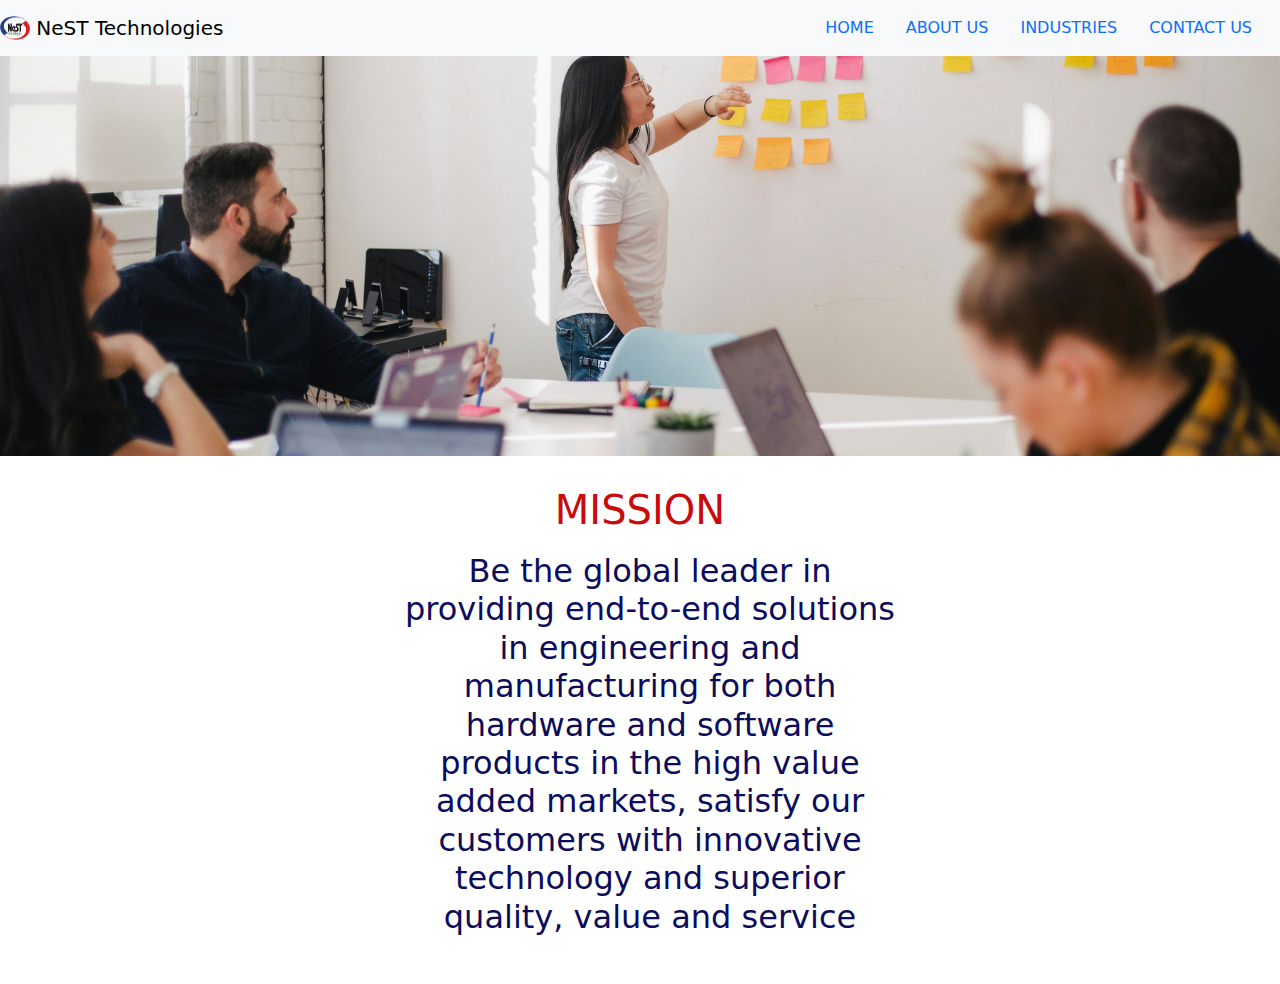
<file: about.html>
<!DOCTYPE html>
<html lang="en">
<head>
    <meta charset="UTF-8">
    <meta name="viewport" content="width=device-width, initial-scale=1.0">
    <title>About us</title>
    <link rel="shortcut icon" href="925611091s.png" type="image/x-icon">
    <link href="https://cdn.jsdelivr.net/npm/bootstrap@5.3.3/dist/css/bootstrap.min.css" rel="stylesheet" integrity="sha384-QWTKZyjpPEjISv5WaRU9OFeRpok6YctnYmDr5pNlyT2bRjXh0JMhjY6hW+ALEwIH" crossorigin="anonymous">
    <link rel="stylesheet" href="about.css">
</head>
<body>
  <nav class="navbar bg-body-tertiary">
    <div class="container-fluid nav">
      <a class="navbar-brand" href="index.html">
        <img src="925611091s.png" alt="Logo" width="30" height="24" class="d-inline-block align-text-top logo">
        NeST Technologies
      </a>
      
  <ul class="nav justify-content-end">
    <li class="nav-item">
      <a class="nav-link active" aria-current="page" href="index.html">HOME</a>
    </li>
    <li class="nav-item">
      <a class="nav-link" href="about.html" target="_blank" class="navlink">ABOUT US</a>
    </li>
    <li class="nav-item">
      <a class="nav-link" href="industries.html" target="_blank">INDUSTRIES</a>
    </li>
    <li class="nav-item">
      <a class="nav-link" href="contact.html" target="_blank">CONTACT US</a>
    </li>
  </ul>
    </div>
  </nav>

  <!-- image -->

  <img src="team.jpg" alt="team" class="img">
  <!-- heading -->
  <h1 class="hh1">MISSION</h1>

  <center><div class="h2">
  <h2 class="hh2">Be the global leader in providing end-to-end solutions in engineering and manufacturing for both hardware and software products in the high value added markets, satisfy our customers with innovative technology and superior quality, value and service</h2>
</div>
</center>
<br>
<p>
  
</p>

</body>
</html>
</file>
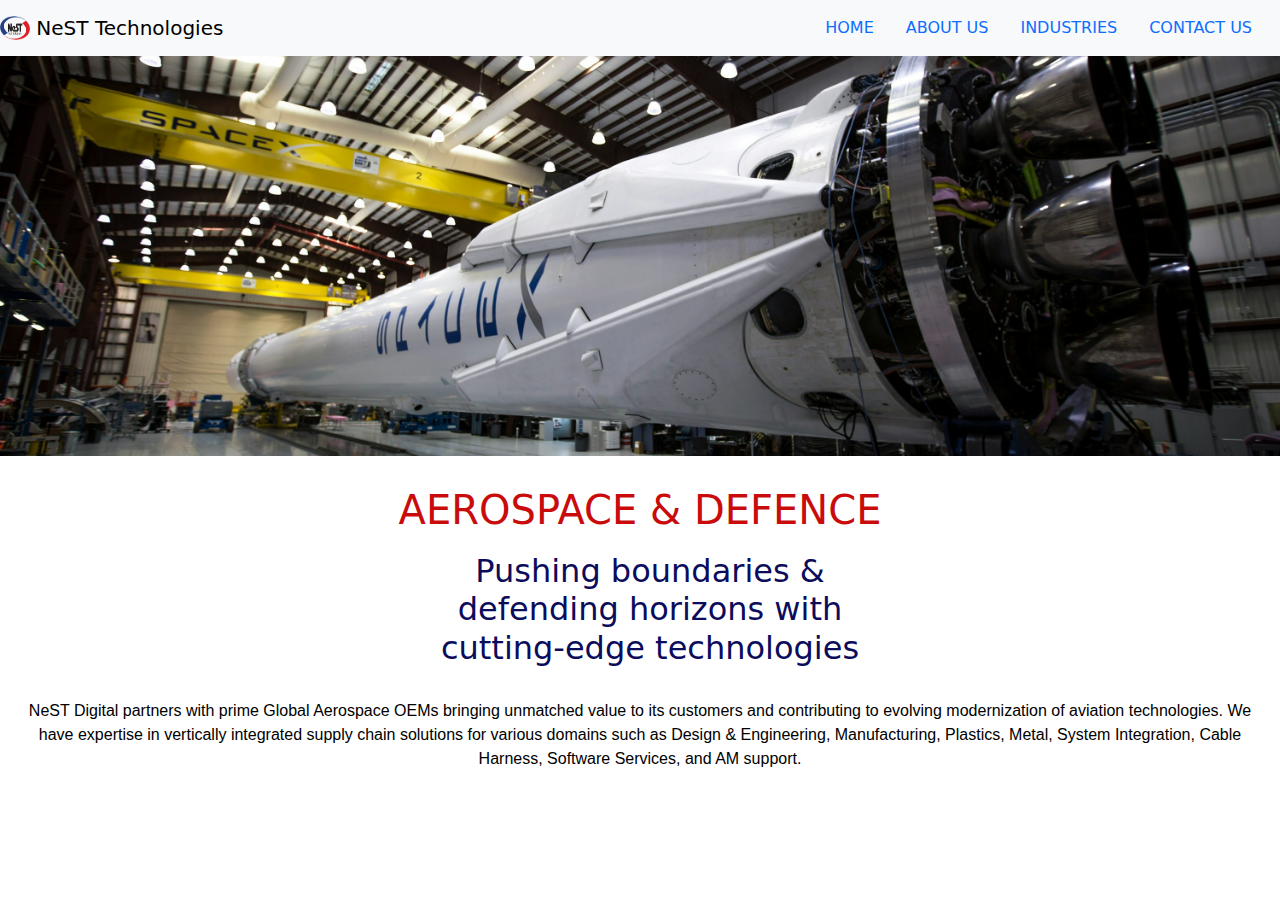
<file: aerospace.html>
<!DOCTYPE html>
<html lang="en">
<head>
    <meta charset="UTF-8">
    <meta name="viewport" content="width=device-width, initial-scale=1.0">
    <title>Aerospace</title>
    <link rel="shortcut icon" href="925611091s.png" type="image/x-icon">
    <link href="https://cdn.jsdelivr.net/npm/bootstrap@5.3.3/dist/css/bootstrap.min.css" rel="stylesheet" integrity="sha384-QWTKZyjpPEjISv5WaRU9OFeRpok6YctnYmDr5pNlyT2bRjXh0JMhjY6hW+ALEwIH" crossorigin="anonymous">
    <link rel="stylesheet" href="aerospace.css">
</head>
<body>
    
    <nav class="navbar bg-body-tertiary">
        <div class="container-fluid nav">
          <a class="navbar-brand" href="index.html">
            <img src="925611091s.png" alt="Logo" width="30" height="24" class="d-inline-block align-text-top logo">
            NeST Technologies
          </a>
          
      <ul class="nav justify-content-end">
        <li class="nav-item">
          <a class="nav-link active" aria-current="page" href="index.html">HOME</a>
        </li>
        <li class="nav-item">
          <a class="nav-link" href="about.html" target="_blank" class="navlink">ABOUT US</a>
        </li>
        <li class="nav-item">
          <a class="nav-link" href="industries.html" target="_blank">INDUSTRIES</a>
        </li>
        <li class="nav-item">
          <a class="nav-link" href="contact.html" target="_blank">CONTACT US</a>
        </li>
      </ul>
        </div>
      </nav>

      <!-- image -->
       <img src="spacex-YSvUYqf9Mjk-unsplash.jpg" alt="aeroplane" class="aero">


      <!-- heading -->
      <h1 class="hh1">AEROSPACE & DEFENCE</h1>

      <center><div class="h2">
      <h2 class="hh2">Pushing boundaries & defending horizons with cutting-edge technologies</h2>
    </div>
  </center>
    <br>
    <p>
      NeST Digital partners with prime Global Aerospace OEMs bringing unmatched value to its customers and contributing to evolving modernization of aviation technologies.

      We have expertise in vertically integrated supply chain solutions for various domains such as Design & Engineering, Manufacturing, Plastics, Metal, System Integration, Cable Harness, Software Services, and AM support.
    </p>

</body>
</html>
</file>
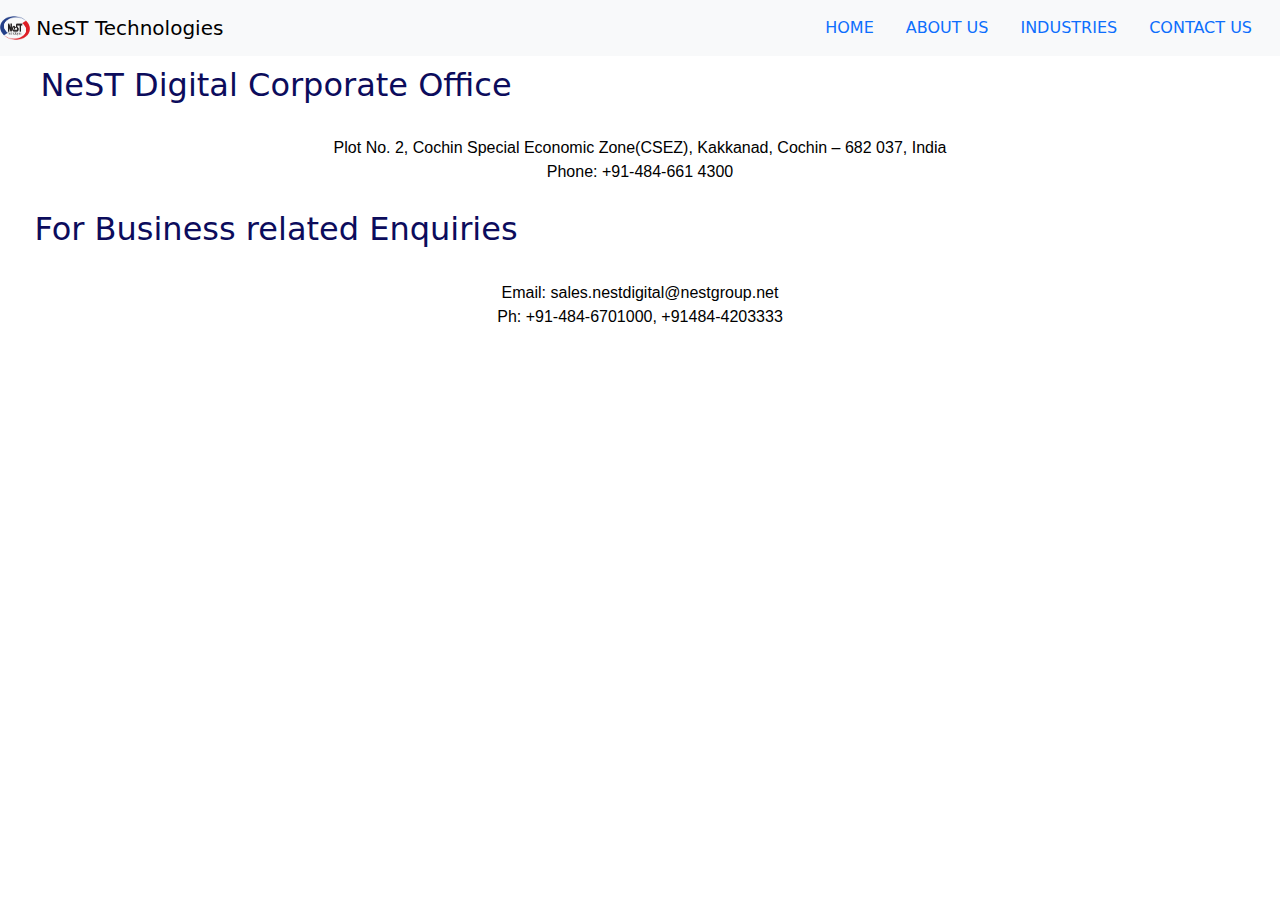
<file: contact.html>
<!DOCTYPE html>
<html lang="en">
<head>
    <meta charset="UTF-8">
    <meta name="viewport" content="width=device-width, initial-scale=1.0">
    <title>Contact us</title>
    <link rel="shortcut icon" href="925611091s.png" type="image/x-icon">
    <link href="https://cdn.jsdelivr.net/npm/bootstrap@5.3.3/dist/css/bootstrap.min.css" rel="stylesheet" integrity="sha384-QWTKZyjpPEjISv5WaRU9OFeRpok6YctnYmDr5pNlyT2bRjXh0JMhjY6hW+ALEwIH" crossorigin="anonymous">
    <link rel="stylesheet" href="contact.css">
</head>
<body>
  <nav class="navbar bg-body-tertiary">
    <div class="container-fluid nav">
      <a class="navbar-brand" href="index.html">
        <img src="925611091s.png" alt="Logo" width="30" height="24" class="d-inline-block align-text-top logo">
        NeST Technologies
      </a>
      
  <ul class="nav justify-content-end">
    <li class="nav-item">
      <a class="nav-link active" aria-current="page" href="index.html">HOME</a>
    </li>
    <li class="nav-item">
      <a class="nav-link" href="about.html" target="_blank" class="navlink">ABOUT US</a>
    </li>
    <li class="nav-item">
      <a class="nav-link" href="industries.html" target="_blank">INDUSTRIES</a>
    </li>
    <li class="nav-item">
      <a class="nav-link" href="contact.html" target="_blank">CONTACT US</a>
    </li>
  </ul>
    </div>
  </nav>

  <div class="h2">
    <h2 class="hh2">NeST Digital Corporate Office</h2>
  </div>
  <br>
  <p>
    Plot No. 2, Cochin Special Economic Zone(CSEZ), Kakkanad, Cochin – 682 037, India<br>Phone: +91-484-661 4300
  </p>
  <div class="h2">
    <h2 class="hh2">For Business related Enquiries</h2>
  </div>
  <br>
  <p>
    Email: sales.nestdigital@nestgroup.net<br>Ph: +91-484-6701000, +91484-4203333    
  </p>
</body>
</html>
</file>
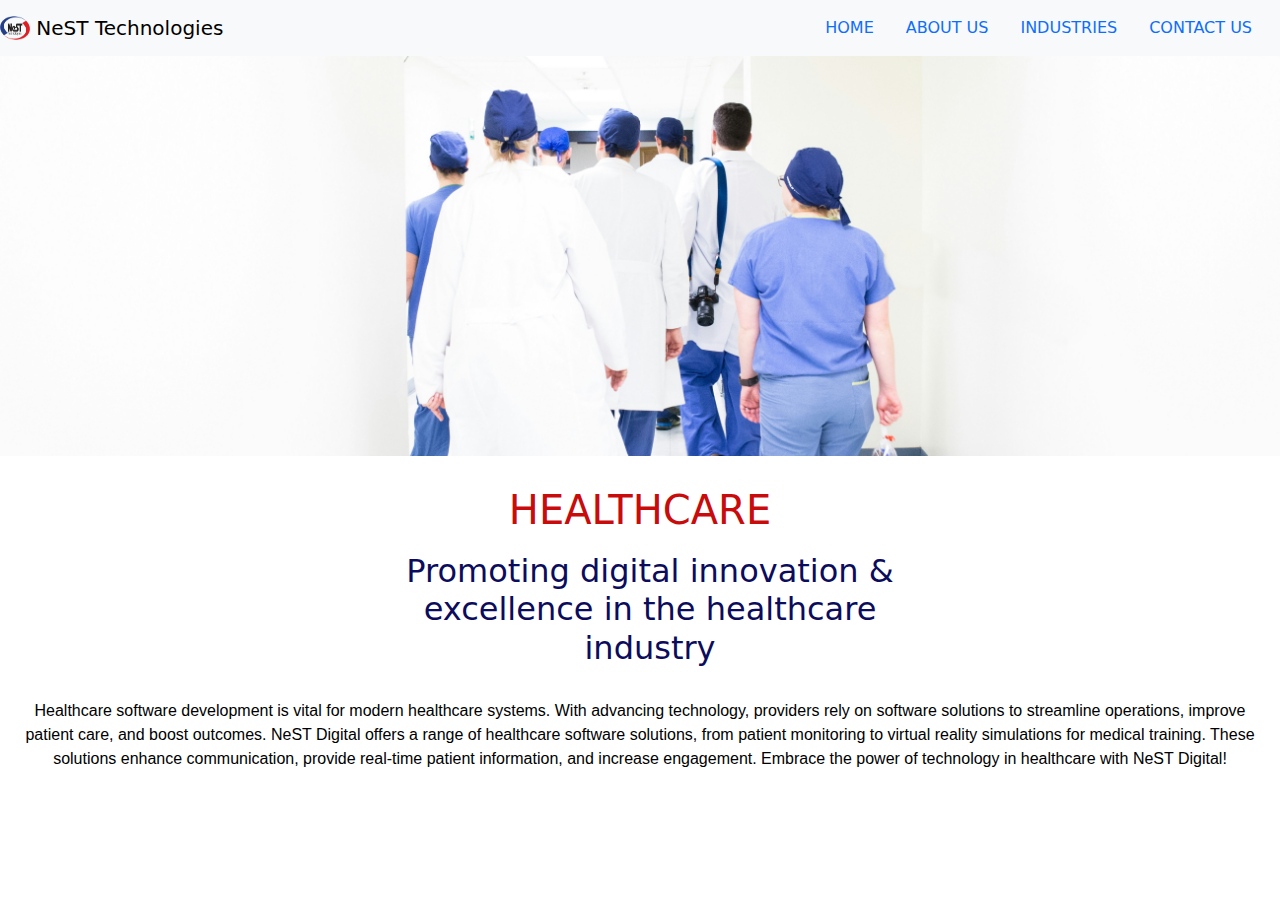
<file: healthcare.html>
<!DOCTYPE html>
<html lang="en">
<head>
    <meta charset="UTF-8">
    <meta name="viewport" content="width=device-width, initial-scale=1.0">
    <title>Healthcare</title>
    <link rel="shortcut icon" href="925611091s.png" type="image/x-icon">
    <link href="https://cdn.jsdelivr.net/npm/bootstrap@5.3.3/dist/css/bootstrap.min.css" rel="stylesheet" integrity="sha384-QWTKZyjpPEjISv5WaRU9OFeRpok6YctnYmDr5pNlyT2bRjXh0JMhjY6hW+ALEwIH" crossorigin="anonymous">
    <link rel="stylesheet" href="healthcare.css">
</head>
<body>
    
    <!-- navigation bar -->

    <nav class="navbar bg-body-tertiary">
        <div class="container-fluid nav">
          <a class="navbar-brand" href="index.html">
            <img src="925611091s.png" alt="Logo" width="30" height="24" class="d-inline-block align-text-top logo">
            NeST Technologies
          </a>
          
      <ul class="nav justify-content-end">
        <li class="nav-item">
          <a class="nav-link active" aria-current="page" href="index.html">HOME</a>
        </li>
        <li class="nav-item">
          <a class="nav-link" href="about.html" target="_blank" class="navlink">ABOUT US</a>
        </li>
        <li class="nav-item">
          <a class="nav-link" href="industries.html" target="_blank">INDUSTRIES</a>
        </li>
        <li class="nav-item">
          <a class="nav-link" href="contact.html" target="_blank">CONTACT US</a>
        </li>
      </ul>
        </div>
      </nav>


      <!-- image -->

      <img src="healthcare.jpg" alt="healthcare" class="img">

       <!-- heading -->
       <h1 class="hh1">HEALTHCARE</h1>

       <center><div class="h2">
       <h2 class="hh2">Promoting digital innovation & excellence in the healthcare industry</h2>
     </div>
   </center>
     <br>
     <p>
        Healthcare software development is vital for modern healthcare systems. With advancing technology, providers rely on software solutions to streamline operations, improve patient care, and boost outcomes. NeST Digital offers a range of healthcare software solutions, from patient monitoring to virtual reality simulations for medical training.

        These solutions enhance communication, provide real-time patient information, and increase engagement. Embrace the power of technology in healthcare with NeST Digital!
     </p>
</body>
</html>
</file>
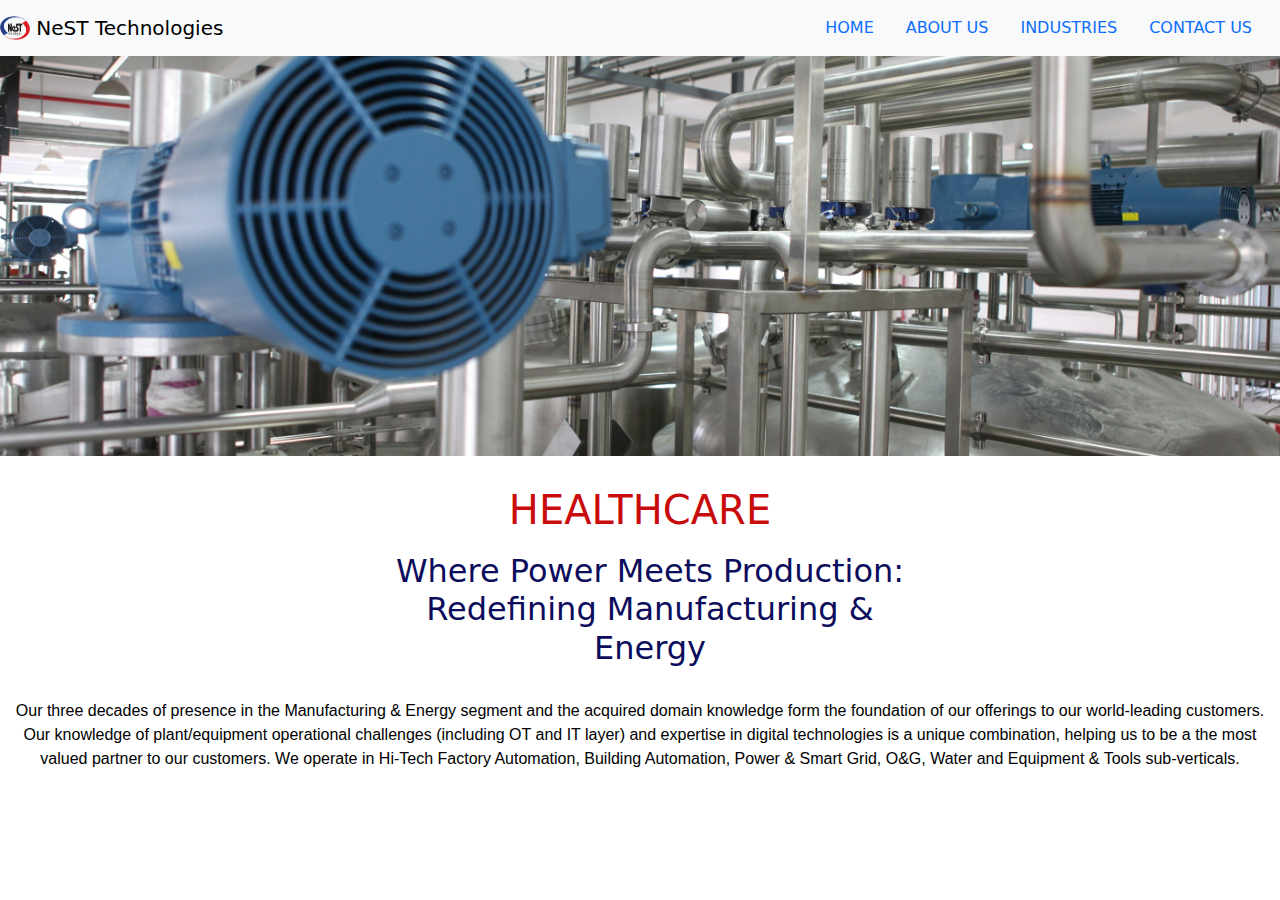
<file: industrial.html>
<!DOCTYPE html>
<html lang="en">
<head>
    <meta charset="UTF-8">
    <meta name="viewport" content="width=device-width, initial-scale=1.0">
    <title>Industrial</title>
    <link rel="shortcut icon" href="925611091s.png" type="image/x-icon">
    <link href="https://cdn.jsdelivr.net/npm/bootstrap@5.3.3/dist/css/bootstrap.min.css" rel="stylesheet" integrity="sha384-QWTKZyjpPEjISv5WaRU9OFeRpok6YctnYmDr5pNlyT2bRjXh0JMhjY6hW+ALEwIH" crossorigin="anonymous">
    <link rel="stylesheet" href="industrial.css">
</head>
<body>
    
    <!-- navigation bar -->

    <nav class="navbar bg-body-tertiary">
        <div class="container-fluid nav">
          <a class="navbar-brand" href="index.html">
            <img src="925611091s.png" alt="Logo" width="30" height="24" class="d-inline-block align-text-top logo">
            NeST Technologies
          </a>
          
      <ul class="nav justify-content-end">
        <li class="nav-item">
          <a class="nav-link active" aria-current="page" href="index.html">HOME</a>
        </li>
        <li class="nav-item">
          <a class="nav-link" href="about.html" target="_blank" class="navlink">ABOUT US</a>
        </li>
        <li class="nav-item">
          <a class="nav-link" href="industries.html" target="_blank">INDUSTRIES</a>
        </li>
        <li class="nav-item">
          <a class="nav-link" href="contact.html" target="_blank">CONTACT US</a>
        </li>
      </ul>
        </div>
      </nav>


      <!-- image -->

      <img src="industrial.jpg" alt="industrial" class="img">

       <!-- heading -->
       <h1 class="hh1">HEALTHCARE</h1>

       <center><div class="h2">
       <h2 class="hh2">Where Power Meets Production: Redefining Manufacturing & Energy</h2>
     </div>
   </center>
     <br>
     <p>
        Our three decades of presence in the Manufacturing & Energy segment and the acquired domain knowledge form the foundation of our offerings to our world-leading customers.

        Our knowledge of plant/equipment operational challenges (including OT and IT layer) and expertise in digital technologies is a unique combination, helping us to be a the most valued partner to our customers. We operate in Hi-Tech Factory Automation, Building Automation, Power & Smart Grid, O&G, Water and Equipment & Tools sub-verticals.
     </p>
</body>
</html>
</file>
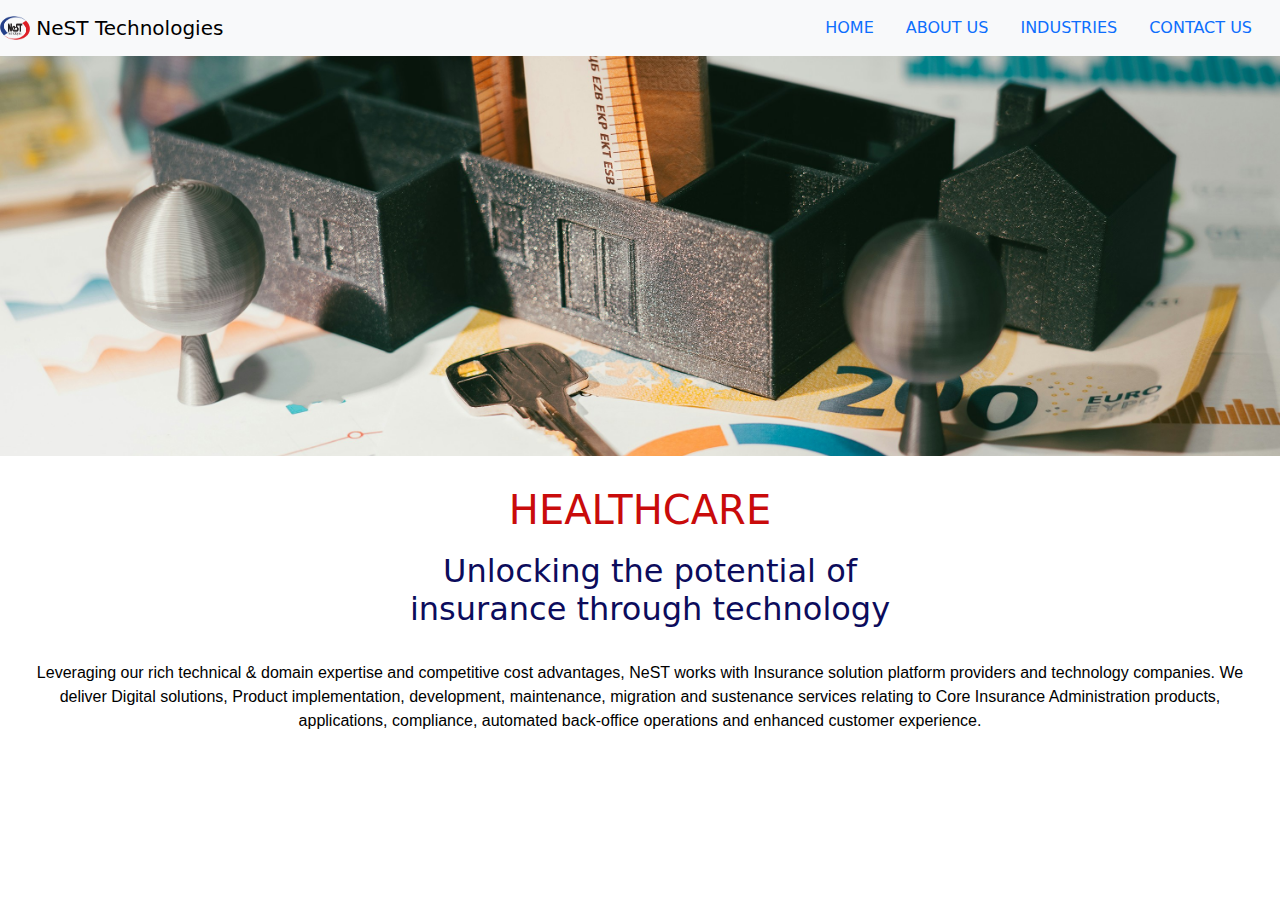
<file: insurance.html>
<!DOCTYPE html>
<html lang="en">
<head>
    <meta charset="UTF-8">
    <meta name="viewport" content="width=device-width, initial-scale=1.0">
    <title>Insurance</title>
    <link rel="shortcut icon" href="925611091s.png" type="image/x-icon">
    <link href="https://cdn.jsdelivr.net/npm/bootstrap@5.3.3/dist/css/bootstrap.min.css" rel="stylesheet" integrity="sha384-QWTKZyjpPEjISv5WaRU9OFeRpok6YctnYmDr5pNlyT2bRjXh0JMhjY6hW+ALEwIH" crossorigin="anonymous">
    <link rel="stylesheet" href="insurance.css">
</head>
<body>
    
    <!-- navigation bar -->

    <nav class="navbar bg-body-tertiary">
        <div class="container-fluid nav">
          <a class="navbar-brand" href="index.html">
            <img src="925611091s.png" alt="Logo" width="30" height="24" class="d-inline-block align-text-top logo">
            NeST Technologies
          </a>
          
      <ul class="nav justify-content-end">
        <li class="nav-item">
          <a class="nav-link active" aria-current="page" href="index.html">HOME</a>
        </li>
        <li class="nav-item">
          <a class="nav-link" href="about.html" target="_blank" class="navlink">ABOUT US</a>
        </li>
        <li class="nav-item">
          <a class="nav-link" href="industries.html" target="_blank">INDUSTRIES</a>
        </li>
        <li class="nav-item">
          <a class="nav-link" href="contact.html" target="_blank">CONTACT US</a>
        </li>
      </ul>
        </div>
      </nav>


      <!-- image -->

      <img src="insurance.jpg" alt="insurance" class="img">

      
       <!-- heading -->
       <h1 class="hh1">HEALTHCARE</h1>

       <center><div class="h2">
       <h2 class="hh2">Unlocking the potential of insurance through technology</h2>
     </div>
   </center>
     <br>
     <p>
        Leveraging our rich technical & domain expertise and competitive cost advantages, NeST works with Insurance solution platform providers and technology companies.

        We deliver Digital solutions, Product implementation, development, maintenance, migration and sustenance services relating to Core Insurance Administration products, applications, compliance, automated back-office operations and enhanced customer experience.
     </p>
</body>
</html>
</file>
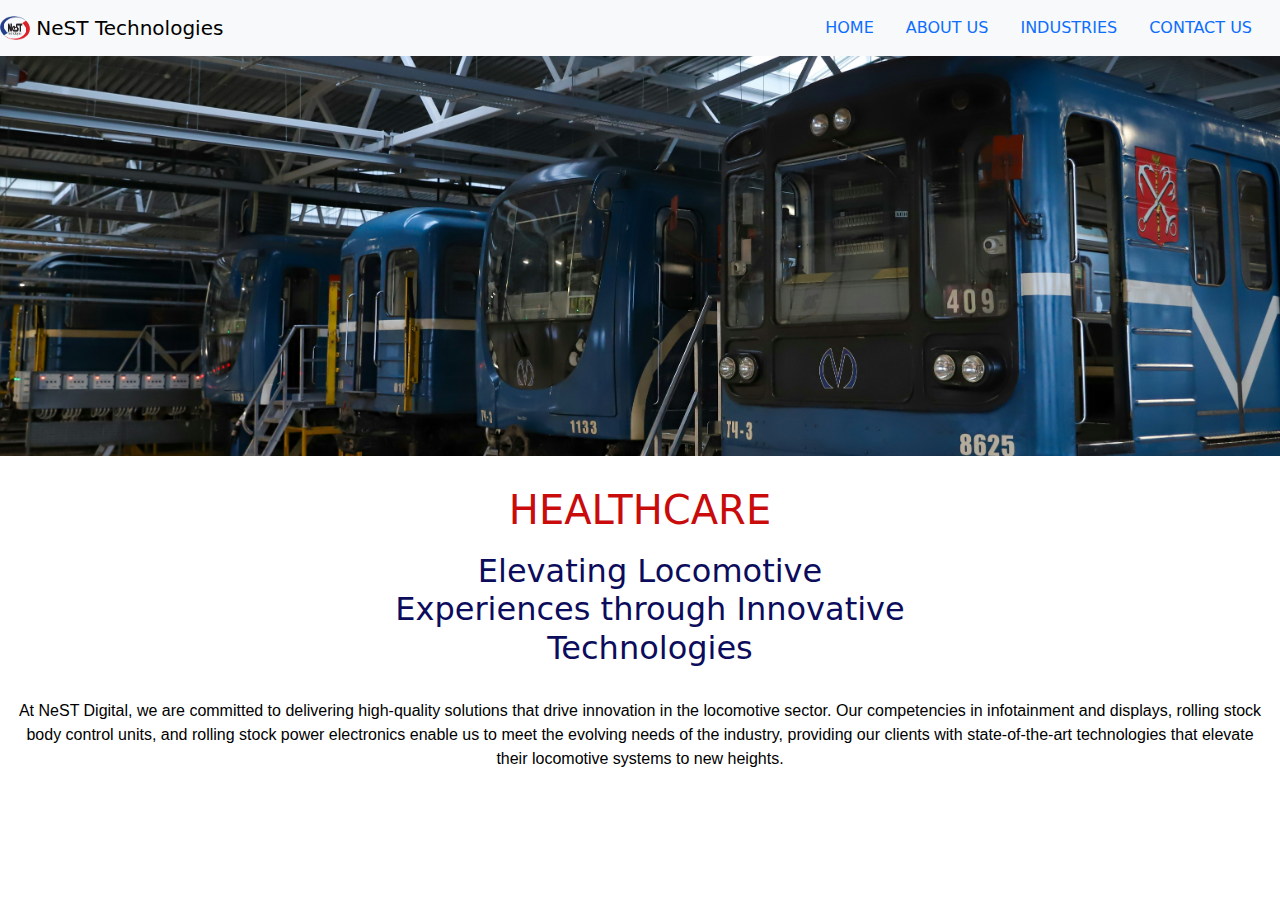
<file: locomotive.html>
<!DOCTYPE html>
<html lang="en">
<head>
    <meta charset="UTF-8">
    <meta name="viewport" content="width=device-width, initial-scale=1.0">
    <title>Locomotive</title>
    <link rel="shortcut icon" href="925611091s.png" type="image/x-icon">
    <link href="https://cdn.jsdelivr.net/npm/bootstrap@5.3.3/dist/css/bootstrap.min.css" rel="stylesheet" integrity="sha384-QWTKZyjpPEjISv5WaRU9OFeRpok6YctnYmDr5pNlyT2bRjXh0JMhjY6hW+ALEwIH" crossorigin="anonymous">
    <link rel="stylesheet" href="locomotiv.css">
</head>
<body>
    
    <nav class="navbar bg-body-tertiary">
        <div class="container-fluid nav">
          <a class="navbar-brand" href="index.html">
            <img src="925611091s.png" alt="Logo" width="30" height="24" class="d-inline-block align-text-top logo">
            NeST Technologies
          </a>
          
      <ul class="nav justify-content-end">
        <li class="nav-item">
          <a class="nav-link active" aria-current="page" href="index.html">HOME</a>
        </li>
        <li class="nav-item">
          <a class="nav-link" href="about.html" target="_blank" class="navlink">ABOUT US</a>
        </li>
        <li class="nav-item">
          <a class="nav-link" href="industries.html" target="_blank">INDUSTRIES</a>
        </li>
        <li class="nav-item">
          <a class="nav-link" href="contact.html" target="_blank">CONTACT US</a>
        </li>
      </ul>
        </div>
      </nav>    

      <!-- imagee -->
       <img src="train.jpg" alt="train" class="iim">

       
       <!-- heading -->
       <h1 class="hh1">HEALTHCARE</h1>

       <center><div class="h2">
       <h2 class="hh2">Elevating Locomotive Experiences through Innovative Technologies</h2>
     </div>
   </center>
     <br>
     <p>
        At NeST Digital, we are committed to delivering high-quality solutions that drive innovation in the locomotive sector.

        Our competencies in infotainment and displays, rolling stock body control units, and rolling stock power electronics enable us to meet the evolving needs of the industry, providing our clients with state-of-the-art technologies that elevate their locomotive systems to new heights.
     </p>
</body>
</file>
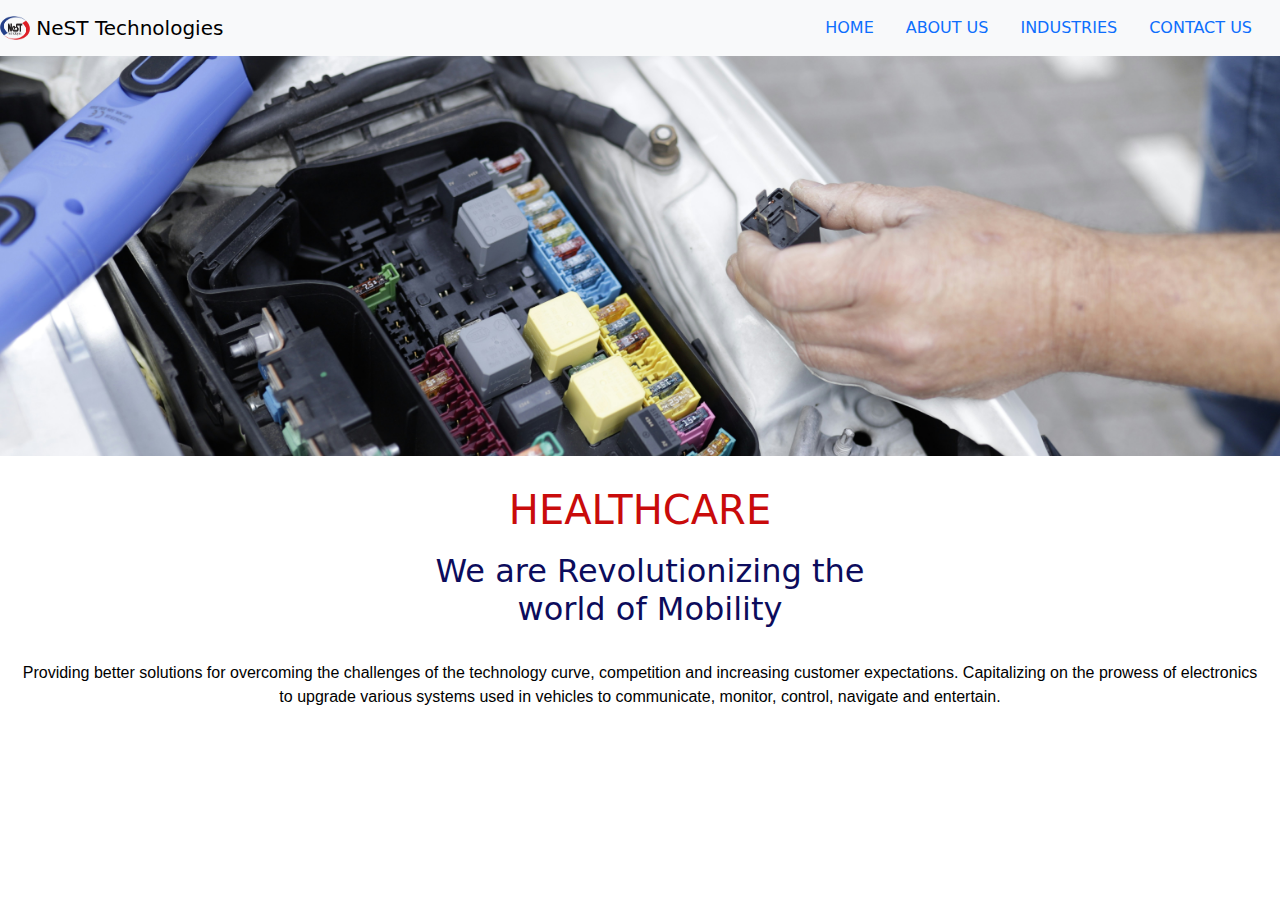
<file: mobility.html>
<!DOCTYPE html>
<html lang="en">
<head>
    <meta charset="UTF-8">
    <meta name="viewport" content="width=device-width, initial-scale=1.0">
    <title>Mobility</title>
    <link rel="shortcut icon" href="925611091s.png" type="image/x-icon">
    <link href="https://cdn.jsdelivr.net/npm/bootstrap@5.3.3/dist/css/bootstrap.min.css" rel="stylesheet" integrity="sha384-QWTKZyjpPEjISv5WaRU9OFeRpok6YctnYmDr5pNlyT2bRjXh0JMhjY6hW+ALEwIH" crossorigin="anonymous">
    <link rel="stylesheet" href="mobility.css">
</head>
<body>
    
    <!-- navigation bar -->

    <nav class="navbar bg-body-tertiary">
        <div class="container-fluid nav">
          <a class="navbar-brand" href="index.html">
            <img src="925611091s.png" alt="Logo" width="30" height="24" class="d-inline-block align-text-top logo">
            NeST Technologies
          </a>
          
      <ul class="nav justify-content-end">
        <li class="nav-item">
          <a class="nav-link active" aria-current="page" href="index.html">HOME</a>
        </li>
        <li class="nav-item">
          <a class="nav-link" href="about.html" target="_blank" class="navlink">ABOUT US</a>
        </li>
        <li class="nav-item">
          <a class="nav-link" href="industries.html" target="_blank">INDUSTRIES</a>
        </li>
        <li class="nav-item">
          <a class="nav-link" href="contact.html" target="_blank">CONTACT US</a>
        </li>
      </ul>
        </div>
      </nav>


      <!-- image -->

      <img src="mobility.jpg" alt="mobility" class="img">

      
       <!-- heading -->
       <h1 class="hh1">HEALTHCARE</h1>

       <center><div class="h2">
       <h2 class="hh2">We are Revolutionizing the world of Mobility</h2>
     </div>
   </center>
     <br>
     <p>
        Providing better solutions for overcoming the challenges of the technology curve, competition and increasing customer expectations.

        Capitalizing on the prowess of electronics to upgrade various systems used in vehicles to communicate, monitor, control, navigate and entertain.
     </p>
</body>
</html>
</file>
<file: about.css>
.img{
    width: 100%;
    height: 400px;
    object-fit: cover;
}
.hh1{
    text-align: center;
    color: rgb(201, 11, 11);
    padding-top: 30px;
    left: 42%;
}
.hh2{
    text-align: center;
    color: rgb(12, 12, 92);
    padding-top: 10px;
}
.h2{
    text-align: center;
    left: 53%;
    width: 40%;
    margin-left: 20px;
}
p{
    text-align: center;
    font-family: Verdana, Geneva, Tahoma, sans-serif;
    font-weight: 200;
    color: black;
    margin-left: 15px;
    margin-right: 15px;
}
</file>
<file: aerospace.css>
.aero{
    width: 100%;
    height: 400px;
    object-fit: cover;
}
.hh1{
    text-align: center;
    color: rgb(201, 11, 11);
    padding-top: 30px;
    left: 42%;
}
.hh2{
    text-align: center;
    color: rgb(12, 12, 92);
    padding-top: 10px;
}
.h2{
    text-align: center;
    left: 53%;
    width: 40%;
    margin-left: 20px;
}
p{
    text-align: center;
    font-family: Verdana, Geneva, Tahoma, sans-serif;
    font-weight: 200;
    color: black;
    margin-left: 15px;
    margin-right: 15px;
}
</file>
<file: contact.css>
.hh1{
    text-align: center;
    color: rgb(201, 11, 11);
    padding-top: 30px;
    left: 42%;
}
.hh2{
    text-align: center;
    color: rgb(12, 12, 92);
    padding-top: 10px;
}
.h2{
    text-align: center;
    left: 53%;
    width: 40%;
    margin-left: 20px;
}
p{
    text-align: center;
    font-family: Verdana, Geneva, Tahoma, sans-serif;
    font-weight: 200;
    color: black;
    margin-left: 15px;
    margin-right: 15px;
}
</file>
<file: healthcare.css>
.img{
    width: 100%;
    height: 400px;
    object-fit: cover;
}
.hh1{
    text-align: center;
    color: rgb(201, 11, 11);
    padding-top: 30px;
    left: 42%;
}
.hh2{
    text-align: center;
    color: rgb(12, 12, 92);
    padding-top: 10px;
}
.h2{
    text-align: center;
    left: 53%;
    width: 40%;
    margin-left: 20px;
}
p{
    text-align: center;
    font-family: Verdana, Geneva, Tahoma, sans-serif;
    font-weight: 200;
    color: black;
    margin-left: 15px;
    margin-right: 15px;
}
</file>
<file: industrial.css>
.img{
    width: 100%;
    height: 400px;
    object-fit: cover;
}
.hh1{
    text-align: center;
    color: rgb(201, 11, 11);
    padding-top: 30px;
    left: 42%;
}
.hh2{
    text-align: center;
    color: rgb(12, 12, 92);
    padding-top: 10px;
}
.h2{
    text-align: center;
    left: 53%;
    width: 40%;
    margin-left: 20px;
}
p{
    text-align: center;
    font-family: Verdana, Geneva, Tahoma, sans-serif;
    font-weight: 200;
    color: black;
    margin-left: 15px;
    margin-right: 15px;
}
</file>
<file: insurance.css>
.img{
    width: 100%;
    height: 400px;
    object-fit: cover;
}
.hh1{
    text-align: center;
    color: rgb(201, 11, 11);
    padding-top: 30px;
    left: 42%;
}
.hh2{
    text-align: center;
    color: rgb(12, 12, 92);
    padding-top: 10px;
}
.h2{
    text-align: center;
    left: 53%;
    width: 40%;
    margin-left: 20px;
}
p{
    text-align: center;
    font-family: Verdana, Geneva, Tahoma, sans-serif;
    font-weight: 200;
    color: black;
    margin-left: 15px;
    margin-right: 15px;
}
</file>
<file: locomotiv.css>
.iim{
    width: 100%;
    height: 400px;
    object-fit: cover;
}
.hh1{
    text-align: center;
    color: rgb(201, 11, 11);
    padding-top: 30px;
    left: 42%;
}
.hh2{
    text-align: center;
    color: rgb(12, 12, 92);
    padding-top: 10px;
}
.h2{
    text-align: center;
    left: 53%;
    width: 40%;
    margin-left: 20px;
}
p{
    text-align: center;
    font-family: Verdana, Geneva, Tahoma, sans-serif;
    font-weight: 200;
    color: black;
    margin-left: 15px;
    margin-right: 15px;
}
</file>
<file: mobility.css>
.img{
    width: 100%;
    height: 400px;
    object-fit: cover;
}
.hh1{
    text-align: center;
    color: rgb(201, 11, 11);
    padding-top: 30px;
    left: 42%;
}
.hh2{
    text-align: center;
    color: rgb(12, 12, 92);
    padding-top: 10px;
}
.h2{
    text-align: center;
    left: 53%;
    width: 40%;
    margin-left: 20px;
}
p{
    text-align: center;
    font-family: Verdana, Geneva, Tahoma, sans-serif;
    font-weight: 200;
    color: black;
    margin-left: 15px;
    margin-right: 15px;
}
</file>
